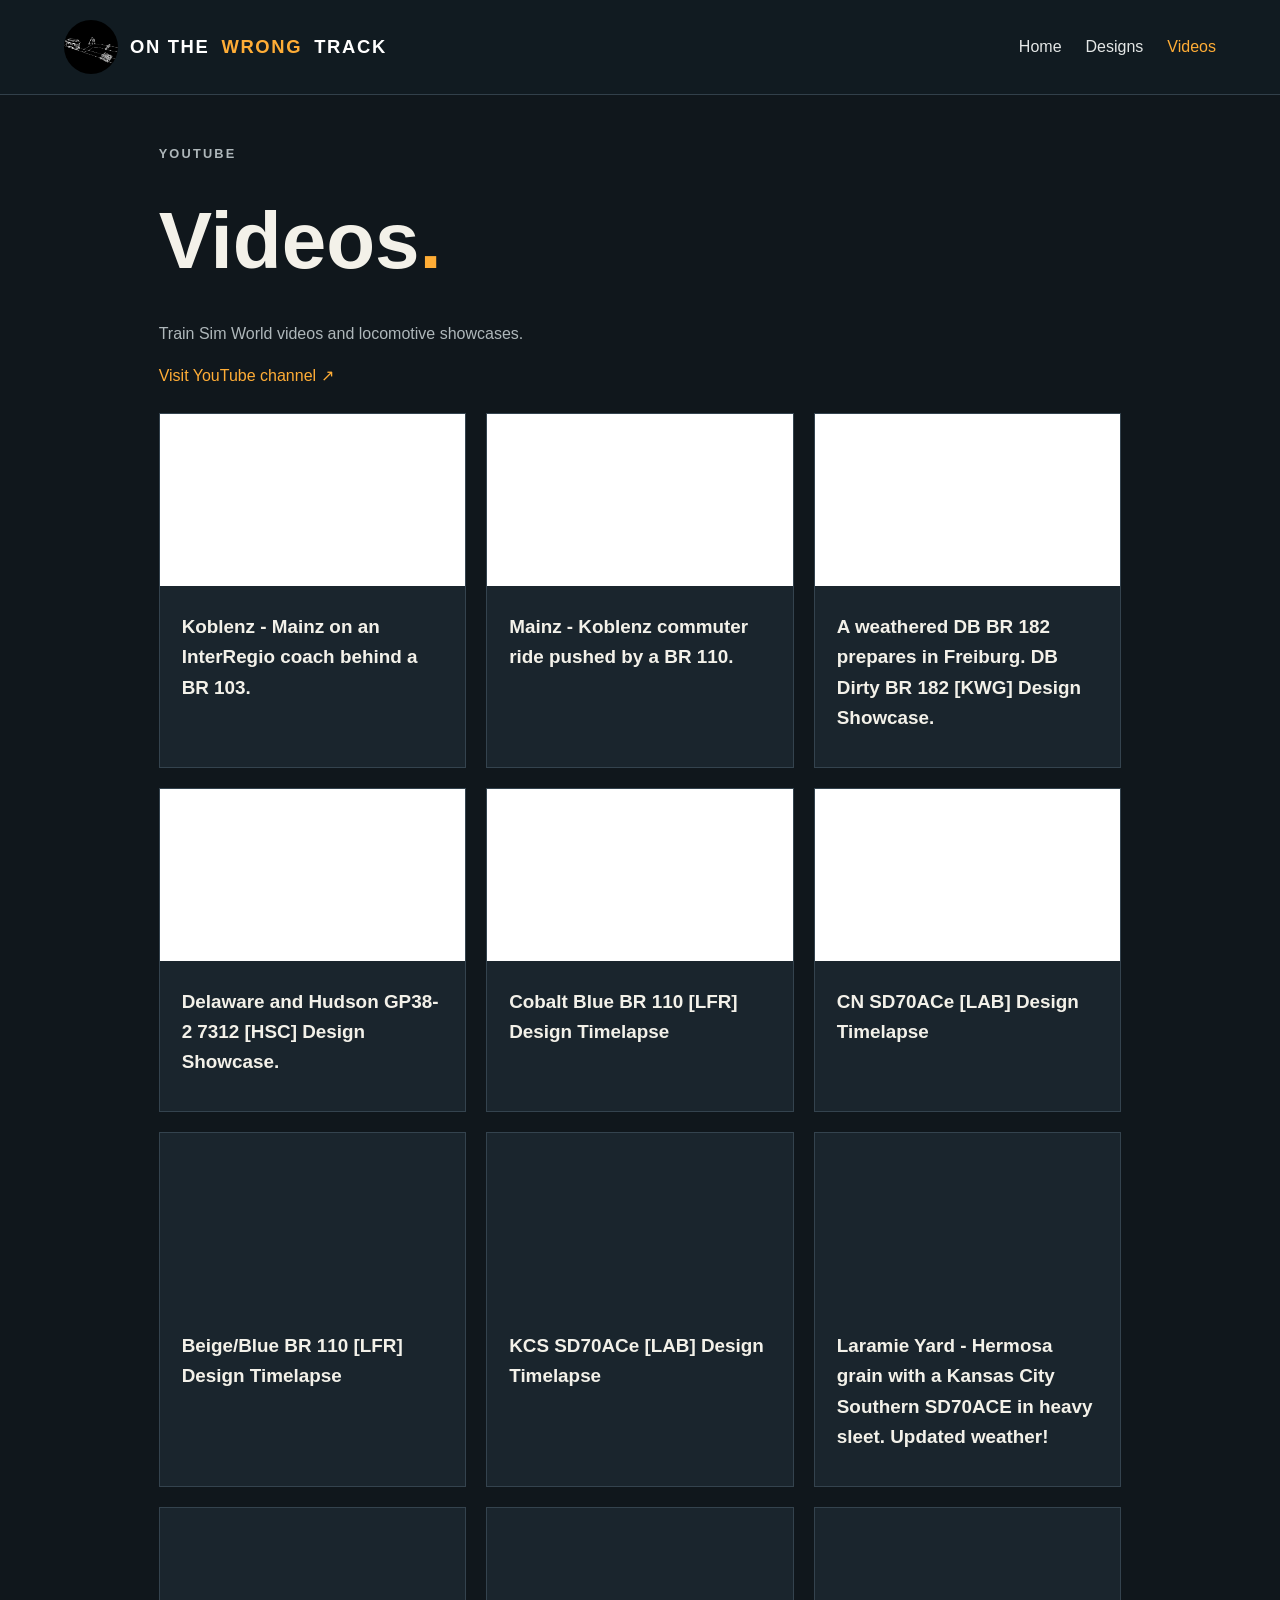
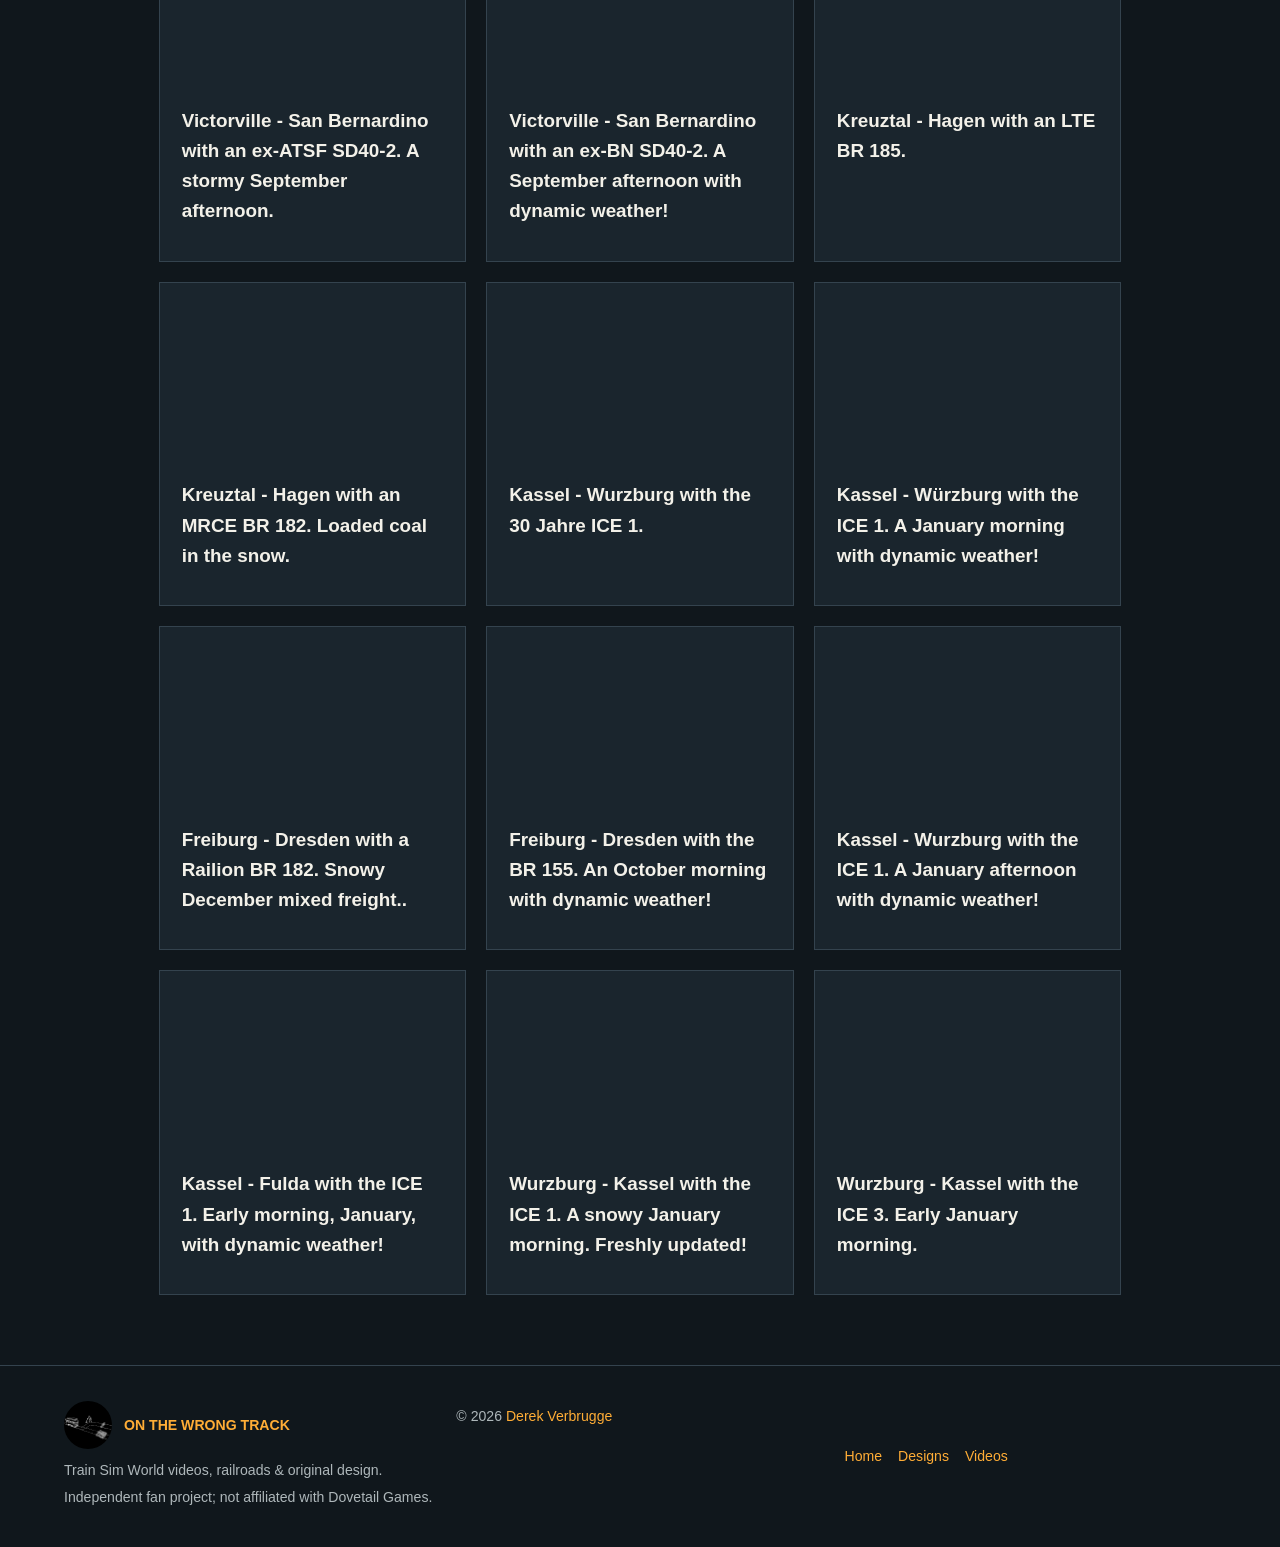
<file: videos.html>
<!doctype html><html lang="en"><head><meta charset="utf-8"><meta http-equiv="Cache-Control" content="no-cache, no-store, must-revalidate"><meta http-equiv="Pragma" content="no-cache"><meta http-equiv="Expires" content="0"><meta name="viewport" content="width=device-width,initial-scale=1"><title>Videos | On the Wrong Track</title><link rel="stylesheet" href="style.css?v=20261030a"></head><body><div data-header></div><main><section class="pagehead"><p class="eyebrow">YOUTUBE</p><h1>Videos<span class="accent">.</span></h1><p>Train Sim World videos and locomotive showcases.</p><a href="https://www.youtube.com/@onthewrongtrack">Visit YouTube channel ↗</a></section><div id="all-videos" class="cards"></div></main><div data-footer></div><script src="header.js?v=20261030a" defer></script><script src="footer.js?v=20261030a" defer></script><script src="app.js?v=20261030a" defer></script></body></html>
</file>
<file: style.css>
:root{color-scheme:dark;--bg:#10171c;--panel:#1a252d;--ink:#f3f1e9;--muted:#aeb7ba;--accent:#ffad36}*{box-sizing:border-box}body{margin:0;background:var(--bg);color:var(--ink);font:16px/1.6 Helvetica,Arial,sans-serif}a{color:var(--accent);text-decoration:none}a:hover{text-decoration:none}header{border-bottom:1px solid #32404a;background:#111b21}nav{max-width:1200px;margin:auto;padding:20px 24px;display:flex;align-items:center;justify-content:space-between;gap:16px;flex-wrap:wrap}.brand{font-size:1.15rem;letter-spacing:.09em;font-weight:900;color:white}.brand b,.accent{color:var(--accent)}.navlinks{display:flex;gap:24px}.navlinks a{color:#e4e7e6}.navlinks a[aria-current]{color:var(--accent)}main{max-width:1200px;margin:auto;padding:0 24px 70px}.hero{padding:100px 0 90px;border-bottom:1px solid #30404a}.hero h1{font-size:clamp(3rem,9vw,7.5rem);line-height:.95;letter-spacing:-.05em;margin:20px 0}.hero>p:not(.eyebrow){max-width:620px;color:var(--muted);font-size:1.2rem}.eyebrow{color:var(--accent);font-size:.8rem;font-weight:800;letter-spacing:.17em;text-transform:uppercase}.actions{display:flex;gap:12px;flex-wrap:wrap;margin-top:28px}.button{background:var(--accent);color:#14191c;padding:12px 20px;font-weight:800}.button.secondary{background:transparent;border:1px solid #84919a;color:white}section:not(.hero){margin-top:65px}.section-title{display:flex;justify-content:space-between;align-items:end;gap:16px;margin-bottom:20px}.section-title h2{margin:0;font-size:2rem}.section-title .eyebrow{margin:0}.cards{display:grid;grid-template-columns:repeat(3,minmax(0,1fr));gap:20px}.card{background:var(--panel);border:1px solid #34434e;overflow:hidden}.card .body{padding:22px}.card h3{margin:4px 0 12px;font-size:1.18rem}.card p,.muted{color:var(--muted)}.card .date{color:var(--accent);font-size:.78rem}.art{height:165px;background:linear-gradient(145deg,#354958,#17252e);display:grid;place-items:center;text-align:center;color:#c9d1d5;font-weight:800;letter-spacing:.12em}.video{width:100%;aspect-ratio:16/9;border:0;display:block}.pagehead{padding:50px 0 25px}.pagehead h1{font-size:clamp(3rem,7vw,5rem);margin:0}.pagehead p{color:var(--muted)}input{width:min(100%,560px);padding:14px 16px;background:#1b2932;border:1px solid #657480;color:white;font:inherit;margin-top:18px}.notice{padding:22px;border:1px dashed #647481;color:var(--muted);grid-column:1/-1}footer{border-top:1px solid #34434e;padding:35px max(24px,calc((100vw - 1152px)/2));display:flex;justify-content:space-between;gap:24px;flex-wrap:wrap;color:var(--muted);font-size:.88rem}footer p{margin:4px 0}@media(max-width:850px){.cards{grid-template-columns:repeat(2,minmax(0,1fr))}}@media(max-width:560px){.cards{grid-template-columns:1fr}.hero{padding:70px 0}.section-title{align-items:start}.navlinks{gap:15px}}
.x-container{display:block}.x-feed{max-width:100%;width:100%;min-height:580px}.x-feed iframe{max-width:100%!important}

/* Consistent responsive media crops */
.design-image{display:block;width:100%;height:auto;aspect-ratio:16/9;object-fit:cover;object-position:center;background:#25323c}
.card{min-width:0}

/* Fixed media geometry: prevent tall source screenshots from stretching cards */
.card .design-image{display:block;width:100%;height:190px;max-height:190px;object-fit:cover;object-position:center}
.cards{grid-template-columns:repeat(auto-fit,minmax(min(100%,260px),1fr))}
@media(max-width:600px){.cards{grid-template-columns:1fr}.card .design-image{height:210px;max-height:210px}}

/* Links remain un-underlined in every interaction state. */
a,a:link,a:visited,a:hover,a:focus,a:active{text-decoration:none}
.design-card-link{display:block;color:var(--ink)}
.design-card-link:visited,.design-card-link:hover{color:var(--ink)}
.design-card-link:hover h3,.design-card-link:focus-visible h3{color:var(--accent)}
.design-card-link:focus-visible{outline:2px solid var(--accent);outline-offset:3px}

.footer-title{font-weight:800;color:var(--muted);text-decoration:none}.footer-title:hover,.footer-title:focus{text-decoration:none;color:var(--accent)}

/* Channel avatar beside the shared wordmark */
.brand{display:inline-flex;align-items:center;gap:12px}
.site-logo{width:54px;height:54px;border-radius:50%;object-fit:cover;flex-shrink:0}
.site-logo[hidden]{display:none}
@media(max-width:560px){.site-logo{width:44px;height:44px}}

/* Footer channel identity */
.footer-title,.footer-title:link,.footer-title:visited{display:inline-flex;align-items:center;gap:12px;color:var(--accent);font-weight:800;text-decoration:none}
.footer-title:hover,.footer-title:focus{color:var(--accent);text-decoration:none}
.footer-logo{width:48px;height:48px;object-fit:cover;border-radius:50%;flex-shrink:0}
@media(max-width:560px){.footer-logo{width:42px;height:42px}}

/* Consistent compact spacing between shared header and page introductions */
.hero{padding-top:42px}
section.pagehead{margin-top:0;padding-top:36px}
@media(max-width:560px){.hero{padding-top:36px}section.pagehead{padding-top:36px}}

a,a:visited,a:hover,a:active,a:focus{text-decoration:none!important}body{min-height:100vh;display:flex;flex-direction:column}main{flex:1}[data-footer]{margin-top:auto}
</file>
